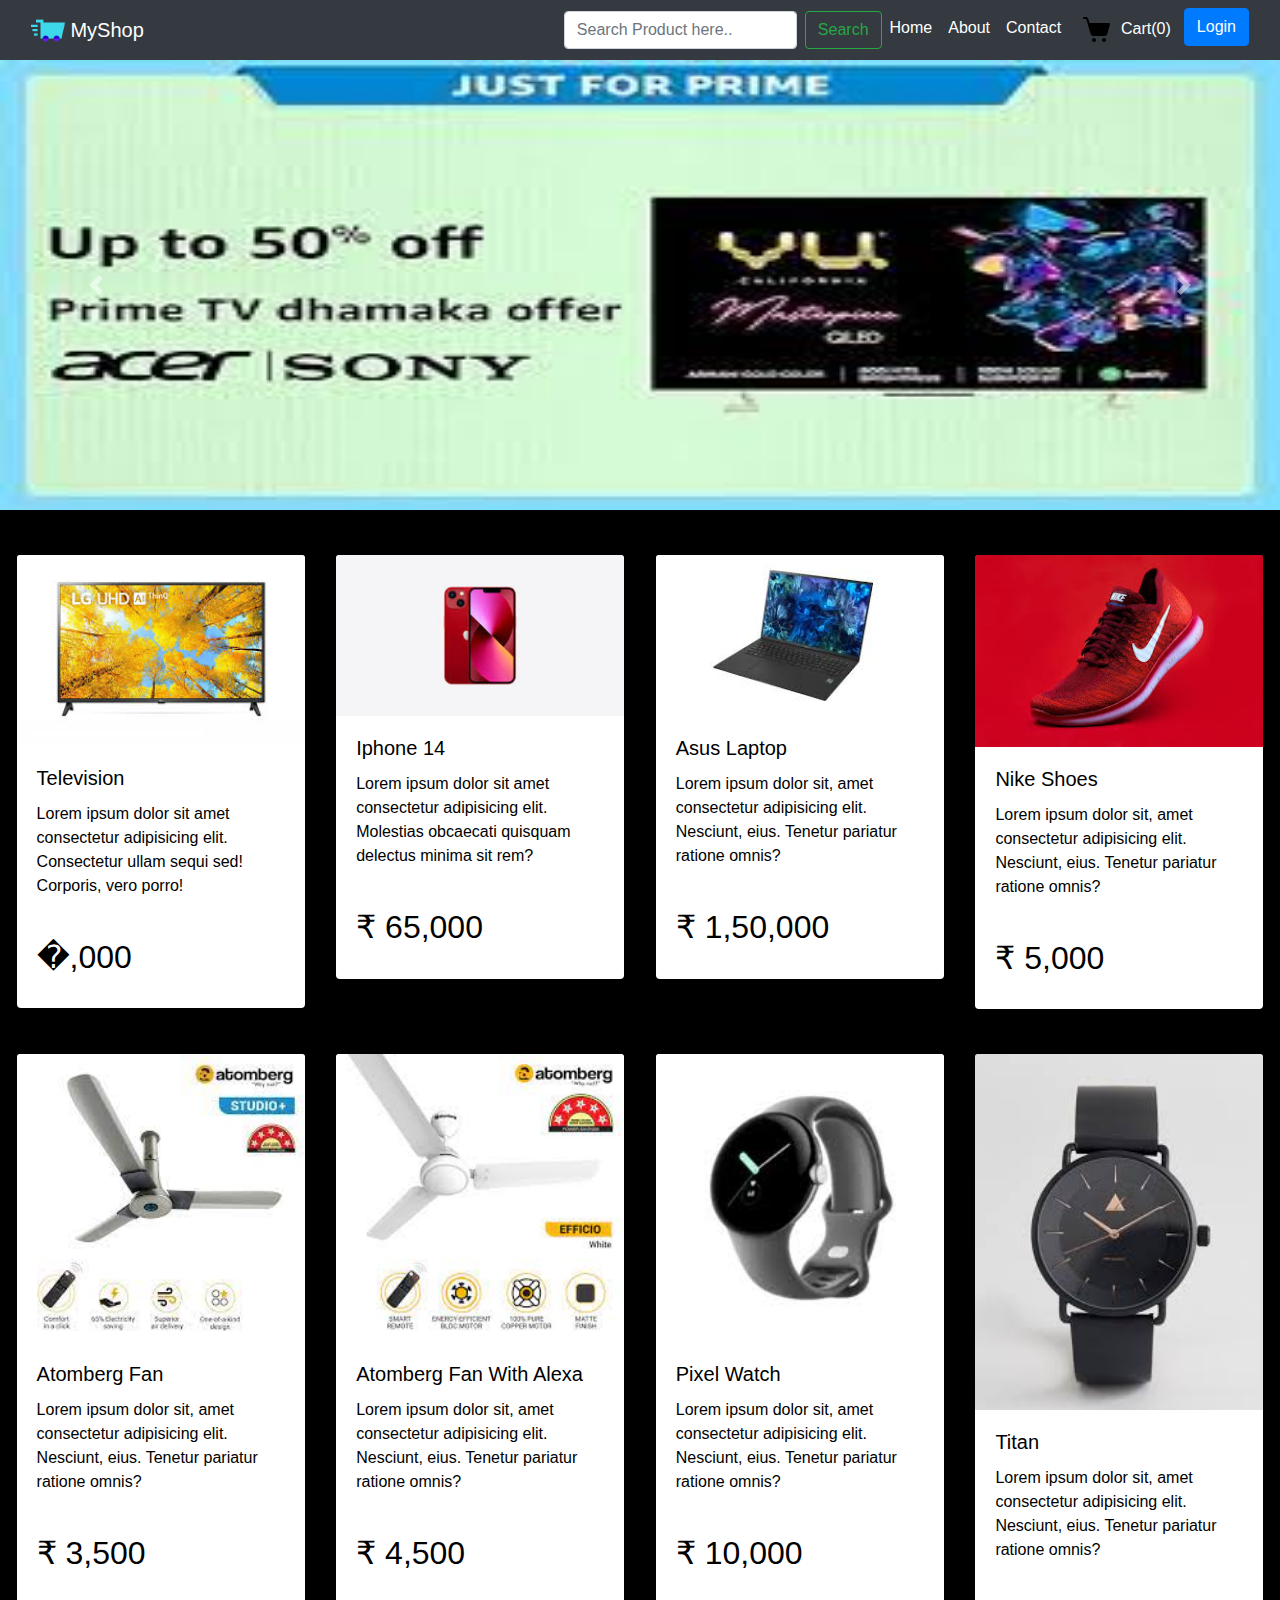
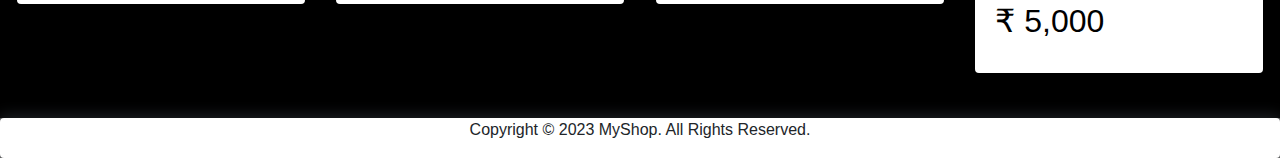
<file: index.html>
<!doctype html>
<html lang="en">
  <head>
    <!-- Required meta tags -->
    <meta charset="utf-8">
    <meta name="viewport" content="width=device-width, initial-scale=1, shrink-to-fit=no">
    <link rel="stylesheet" href="https://cdnjs.cloudflare.com/ajax/libs/font-awesome/4.7.0/css/font-awesome.min.css">
    <!-- Bootstrap CSS -->
    <link rel="stylesheet" href="https://cdn.jsdelivr.net/npm/bootstrap@4.4.1/dist/css/bootstrap.min.css" integrity="sha384-Vkoo8x4CGsO3+Hhxv8T/Q5PaXtkKtu6ug5TOeNV6gBiFeWPGFN9MuhOf23Q9Ifjh" crossorigin="anonymous">

    <link rel="stylesheet" type="text/css" href="custom.css">

    <!-- Optional JavaScript -->
    <!-- jQuery first, then Popper.js, then Bootstrap JS -->
    <script src="https://code.jquery.com/jquery-3.4.1.slim.min.js" integrity="sha384-J6qa4849blE2+poT4WnyKhv5vZF5SrPo0iEjwBvKU7imGFAV0wwj1yYfoRSJoZ+n" crossorigin="anonymous"></script>
    <script src="https://cdn.jsdelivr.net/npm/popper.js@1.16.0/dist/umd/popper.min.js" integrity="sha384-Q6E9RHvbIyZFJoft+2mJbHaEWldlvI9IOYy5n3zV9zzTtmI3UksdQRVvoxMfooAo" crossorigin="anonymous"></script>
    <script src="https://cdn.jsdelivr.net/npm/bootstrap@4.4.1/dist/js/bootstrap.min.js" integrity="sha384-wfSDF2E50Y2D1uUdj0O3uMBJnjuUD4Ih7YwaYd1iqfktj0Uod8GCExl3Og8ifwB6" crossorigin="anonymous"></script>
      <link rel="icon" type="image/x-icon" href="assets/carticon.png">
      <a href="index.html">
    <title>MyShop</title>
    </a>
  </head>
  <body>
    <div id="main">
      <nav class="navbar navbar-expand-lg navbar-dark bg-dark">
        <div class="container-fluid">
          <img src="assets/carticon.png" alt="" width="35px">
            &nbsp;
          <a class="navbar-brand" href="#">MyShop</a>
          <button class="navbar-toggler" type="button" data-toggle="collapse" data-target="#navbarNavAltMarkup" aria-controls="navbarNavAltMarkup" aria-expanded="false" aria-label="Toggle navigation">
                  <span class="navbar-toggler-icon"></span>
              </button>
          <div class="collapse navbar-collapse " id="navbarNavAltMarkup">
            <!-- ml-auto still works just fine-->
            <div class="navbar-nav ml-auto">
              <form class="form-inline my-2 my-lg-0">
                <input class="form-control mr-sm-2" type="search" placeholder="Search Product here.." aria-label="Search">
                <button class="btn btn-outline-success my-2 my-sm-0" type="submit">Search</button>
            </form>
              <a class="nav-link active" aria-current="page" href="index.html">Home</a>
              <a class="nav-link active" aria-current="page" href="about.html">About</a>
              <a class="nav-link active" aria-current="page" href="contact.html">Contact</a>
              <button class="btn" style="color: white;"><img src="assets/shopcart.png" alt="" width="30px"> &nbsp;Cart(0)</button>
              <a href="login.html"><button type="button" class="btn btn-primary">Login</button></a>
            </div>
          </div>
        </div>
      </nav>
            <div id="carouselExampleControls" class="carousel slide" data-ride="carousel">
              <div class="carousel-inner">
                <div class="carousel-item active">
                  <img class="d-block w-100" src="assets/offer1.jpg" alt="First slide">
                </div>
                <div class="carousel-item">
                  <img class="d-block w-100" src="assets/offer2.jpg" alt="Second slide">
                </div>
                <div class="carousel-item">
                  <img class="d-block w-100" src="assets/offer3.jpg" alt="Third slide">
                </div>
              </div>
              <a class="carousel-control-prev" href="#carouselExampleControls" role="button" data-slide="prev">
                <span class="carousel-control-prev-icon" aria-hidden="true"></span>
                <span class="sr-only">Previous</span>
              </a>
              <a class="carousel-control-next" href="#carouselExampleControls" role="button" data-slide="next">
                <span class="carousel-control-next-icon" aria-hidden="true"></span>
                <span class="sr-only">Next</span>
              </a>
            </div>
          <div class="row">
            <a href="product.html" style="text-decoration: none; color: black;">
              <div class="card" style="width: 18rem;">
                <img class="card-img-top" src="assets/lgtv1.jpg" alt="Card image cap">
                <div class="card-body">
                  <h5 class="card-title">Television</h5>
                  <p class="card-text">Lorem ipsum dolor sit amet consectetur adipisicing elit. Consectetur ullam sequi sed! Corporis, vero porro!</p>
                </div>
                <div class="card-body">
                  <h2 class="card-title">&#x20b950,000</h2>
                </div>
              </div>
            </a>
            <a href="product.html" style="text-decoration: none; color: black;">
              <div class="card" style="width: 18rem;">
                <img class="card-img-top" src="assets/iphone1.jpg" alt="Card image cap">
                <div class="card-body">
                  <h5 class="card-title">Iphone 14</h5>
                  <p class="card-text">Lorem ipsum dolor sit amet consectetur adipisicing elit. Molestias obcaecati quisquam delectus minima sit rem?</p>
                </div>
                <div class="card-body">
                  <h2 class="card-title">&#x20b9 65,000</h2>
                </div>
              </div>
            </a>
          <a href="product.html" style="text-decoration: none; color: black;">
            <div class="card" style="width: 18rem;">
              <img class="card-img-top" src="assets/laptop1.jpg" alt="Card image cap">
              <div class="card-body">
                <h5 class="card-title">Asus Laptop</h5>
                <p class="card-text">Lorem ipsum dolor sit, amet consectetur adipisicing elit. Nesciunt, eius. Tenetur pariatur ratione omnis?</p>
              </div>
              <div class="card-body">
                <h2 class="card-title">&#x20b9 1,50,000</h2>
              </div>
            </div>
          </a>
          <a href="product.html" style="text-decoration: none; color: black;">
            <div class="card" style="width: 18rem;">
              <img class="card-img-top" src="assets/shoes1.jpg" alt="Card image cap">
              <div class="card-body">
                <h5 class="card-title">Nike Shoes</h5>
                <p class="card-text">Lorem ipsum dolor sit, amet consectetur adipisicing elit. Nesciunt, eius. Tenetur pariatur ratione omnis?</p>
              </div>
               
              <div class="card-body">
                <h2 class="card-title">&#x20b9 5,000</h2>
              </div>
            </div>
          </a>
          </div>

          <div class="row">
            <a href="product.html" style="text-decoration: none; color: black;">
            <div class="card" style="width: 18rem;">
              <img class="card-img-top" src="assets/smartfan1.jpg" alt="Card image cap">
              <div class="card-body">
                <h5 class="card-title">Atomberg Fan</h5>
                <p class="card-text">Lorem ipsum dolor sit, amet consectetur adipisicing elit. Nesciunt, eius. Tenetur pariatur ratione omnis?</p>
              </div>
               
              <div class="card-body">
                <h2 class="card-title">&#x20b9 3,500</h2>
              </div>
            </div>
            </a>
            <a href="product.html" style="text-decoration: none; color: black;">
            <div class="card" style="width: 18rem;">
              <img class="card-img-top" src="assets/smartfan2.jpg" alt="Card image cap">
              <div class="card-body">
                <h5 class="card-title">Atomberg Fan With Alexa</h5>
                <p class="card-text">Lorem ipsum dolor sit, amet consectetur adipisicing elit. Nesciunt, eius. Tenetur pariatur ratione omnis?</p>
              </div>
               
              <div class="card-body">
                <h2 class="card-title">&#x20b9 4,500</h2>
              </div>
            </div>
            </a>
            <a href="product.html" style="text-decoration: none; color: black;">
            <div class="card" style="width: 18rem;">
              <img class="card-img-top" src="assets/watch1.jpg" alt="Card image cap">
              <div class="card-body">
                <h5 class="card-title">Pixel Watch</h5>
                <p class="card-text">Lorem ipsum dolor sit, amet consectetur adipisicing elit. Nesciunt, eius. Tenetur pariatur ratione omnis?</p>
              </div>
               
              <div class="card-body">
                <h2 class="card-title">&#x20b9 10,000</h2>
              </div>
            </div>
            </a>
            <a href="product.html" style="text-decoration: none; color: black;">
            <div class="card" style="width: 18rem;">
              <img class="card-img-top" src="assets/watch2.jpg" alt="Card image cap">
              <div class="card-body">
                <h5 class="card-title">Titan</h5>
                <p class="card-text">Lorem ipsum dolor sit, amet consectetur adipisicing elit. Nesciunt, eius. Tenetur pariatur ratione omnis?</p>
              </div>
               
              <div class="card-body">
                <h2 class="card-title">&#x20b9 5,000</h2>
              </div>
            </div>
            </a>
          </div>
          <footer>
            <div class="card">
                <center>
                  <p>Copyright &#169; 2023 MyShop. All Rights Reserved.</p>
                </center>
              </div>
            </div>
          </footer>
    </div>

  </body>
</html>
</file>
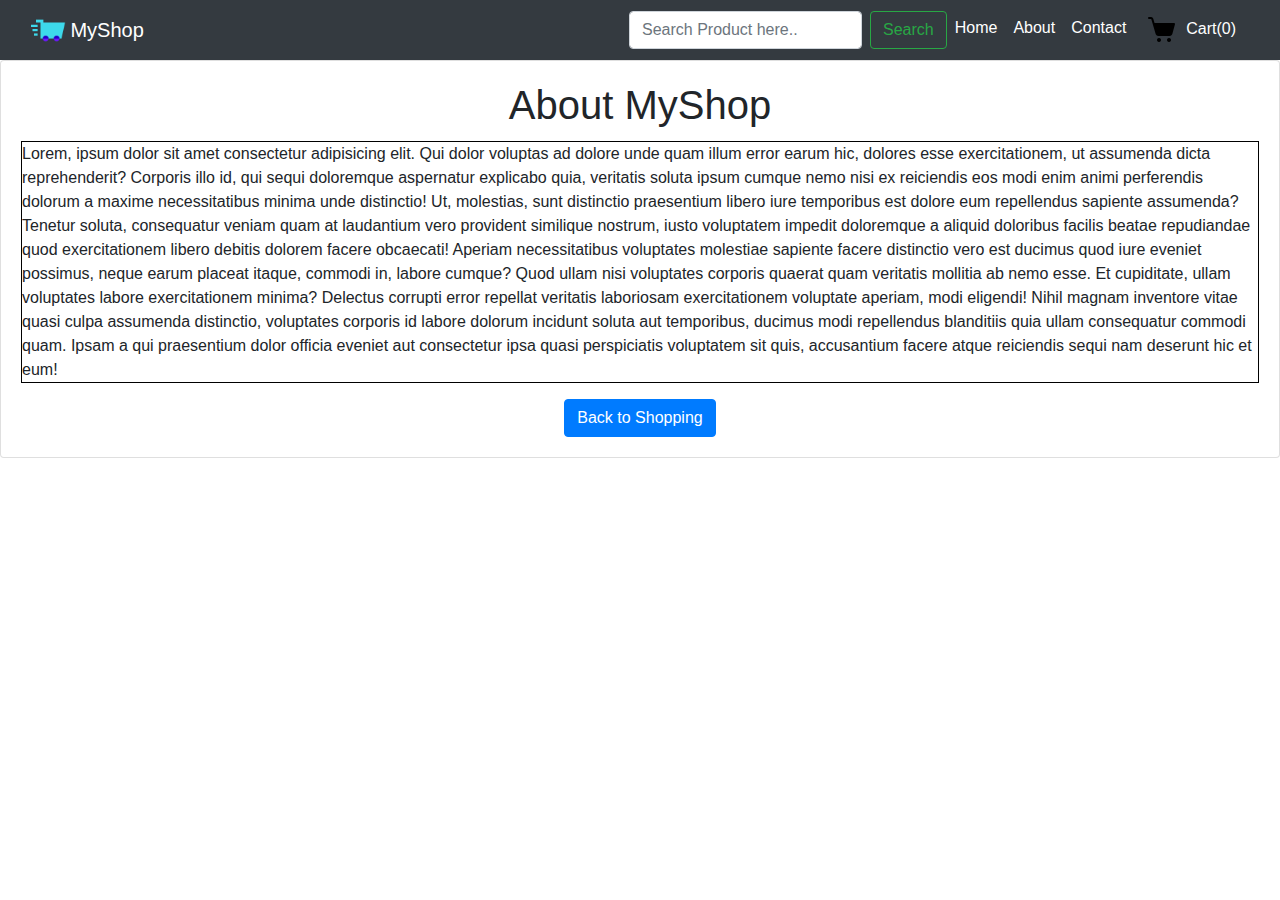
<file: about.html>
<!doctype html>
<html lang="en">
  <head>
    <!-- Required meta tags -->
    <meta charset="utf-8">
    <meta name="viewport" content="width=device-width, initial-scale=1, shrink-to-fit=no">
    <link rel="stylesheet" href="https://cdnjs.cloudflare.com/ajax/libs/font-awesome/4.7.0/css/font-awesome.min.css">
    <!-- Bootstrap CSS -->
    <link rel="stylesheet" href="https://cdn.jsdelivr.net/npm/bootstrap@4.4.1/dist/css/bootstrap.min.css" integrity="sha384-Vkoo8x4CGsO3+Hhxv8T/Q5PaXtkKtu6ug5TOeNV6gBiFeWPGFN9MuhOf23Q9Ifjh" crossorigin="anonymous">

    <!-- Optional JavaScript -->
    <!-- jQuery first, then Popper.js, then Bootstrap JS -->
    <script src="https://code.jquery.com/jquery-3.4.1.slim.min.js" integrity="sha384-J6qa4849blE2+poT4WnyKhv5vZF5SrPo0iEjwBvKU7imGFAV0wwj1yYfoRSJoZ+n" crossorigin="anonymous"></script>
    <script src="https://cdn.jsdelivr.net/npm/popper.js@1.16.0/dist/umd/popper.min.js" integrity="sha384-Q6E9RHvbIyZFJoft+2mJbHaEWldlvI9IOYy5n3zV9zzTtmI3UksdQRVvoxMfooAo" crossorigin="anonymous"></script>
    <script src="https://cdn.jsdelivr.net/npm/bootstrap@4.4.1/dist/js/bootstrap.min.js" integrity="sha384-wfSDF2E50Y2D1uUdj0O3uMBJnjuUD4Ih7YwaYd1iqfktj0Uod8GCExl3Og8ifwB6" crossorigin="anonymous"></script>
  </head>
  <body>
    <div id="main">
      <nav class="navbar navbar-expand-lg navbar-dark bg-dark">
        <div class="container-fluid">
          <img src="assets/carticon.png" alt="" width="35px">
            &nbsp;
          <a class="navbar-brand" href="#">MyShop</a>
          <button class="navbar-toggler" type="button" data-toggle="collapse" data-target="#navbarNavAltMarkup" aria-controls="navbarNavAltMarkup" aria-expanded="false" aria-label="Toggle navigation">
                  <span class="navbar-toggler-icon"></span>
              </button>
          <div class="collapse navbar-collapse " id="navbarNavAltMarkup">
            <!-- ml-auto still works just fine-->
            <div class="navbar-nav ml-auto">
              <form class="form-inline my-2 my-lg-0">
                <input class="form-control mr-sm-2" type="search" placeholder="Search Product here.." aria-label="Search">
                <button class="btn btn-outline-success my-2 my-sm-0" type="submit">Search</button>
              </form>
              <a class="nav-link active" aria-current="page" href="index.html">Home</a>
              <a class="nav-link active" aria-current="page" href="about.html">About</a>
              <a class="nav-link active" aria-current="page" href="contact.html">Contact</a>
              <button class="btn" style="color: white;"><img src="assets/shopcart.png" alt="" width="30px"> &nbsp;Cart(0)</button>
            </div>
          </div>
        </div>
      </nav>
      <div class="card">
        <div class="card-body">
            <center>
                <h1 class="card-title">About MyShop</h1></center>
          <p class="card-text" style="border: 1px solid black;">Lorem, ipsum dolor sit amet consectetur adipisicing elit. Qui dolor voluptas ad dolore unde quam illum error earum hic, dolores esse exercitationem, ut assumenda dicta reprehenderit? Corporis illo id, qui sequi doloremque aspernatur explicabo quia, veritatis soluta ipsum cumque nemo nisi ex reiciendis eos modi enim animi perferendis dolorum a maxime necessitatibus minima unde distinctio! Ut, molestias, sunt distinctio praesentium libero iure temporibus est dolore eum repellendus sapiente assumenda? Tenetur soluta, consequatur veniam quam at laudantium vero provident similique nostrum, iusto voluptatem impedit doloremque a aliquid doloribus facilis beatae repudiandae quod exercitationem libero debitis dolorem facere obcaecati! Aperiam necessitatibus voluptates molestiae sapiente facere distinctio vero est ducimus quod iure eveniet possimus, neque earum placeat itaque, commodi in, labore cumque? Quod ullam nisi voluptates corporis quaerat quam veritatis mollitia ab nemo esse. Et cupiditate, ullam voluptates labore exercitationem minima? Delectus corrupti error repellat veritatis laboriosam exercitationem voluptate aperiam, modi eligendi! Nihil magnam inventore vitae quasi culpa assumenda distinctio, voluptates corporis id labore dolorum incidunt soluta aut temporibus, ducimus modi repellendus blanditiis quia ullam consequatur commodi quam. Ipsam a qui praesentium dolor officia eveniet aut consectetur ipsa quasi perspiciatis voluptatem sit quis, accusantium facere atque reiciendis sequi nam deserunt hic et eum!</p>
          <center>
          <a href="index.html" class="btn btn-primary">Back to Shopping</a>
          </center>
        </div>
      </div>
    </div>
  </body>
</html>
</file>
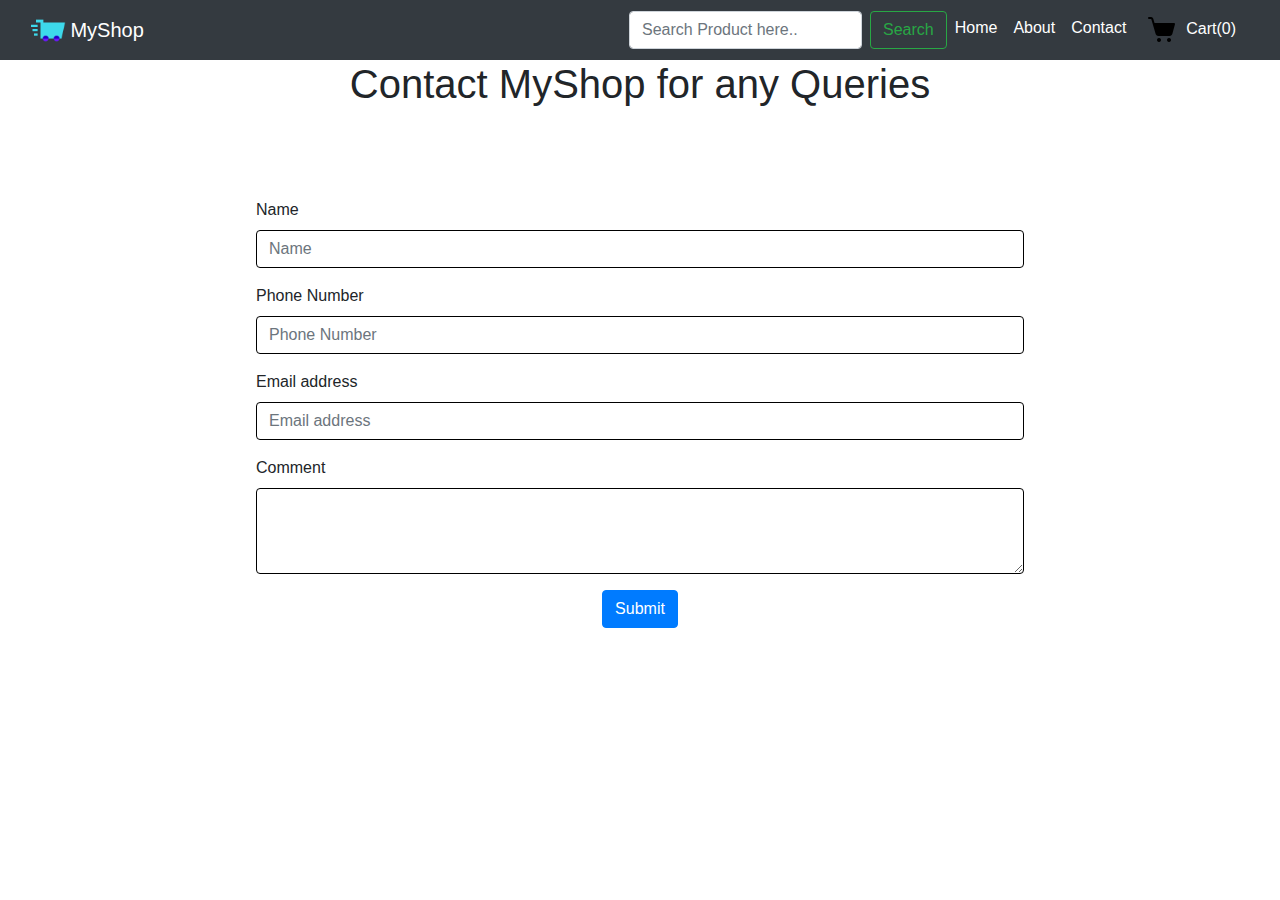
<file: contact.html>
<!doctype html>
<html lang="en">
  <head>
    <!-- Required meta tags -->
    <meta charset="utf-8">
    <meta name="viewport" content="width=device-width, initial-scale=1, shrink-to-fit=no">
    <link rel="stylesheet" href="https://cdnjs.cloudflare.com/ajax/libs/font-awesome/4.7.0/css/font-awesome.min.css">
    <!-- Bootstrap CSS -->
    <link rel="stylesheet" href="https://cdn.jsdelivr.net/npm/bootstrap@4.4.1/dist/css/bootstrap.min.css" integrity="sha384-Vkoo8x4CGsO3+Hhxv8T/Q5PaXtkKtu6ug5TOeNV6gBiFeWPGFN9MuhOf23Q9Ifjh" crossorigin="anonymous">

    <!-- Optional JavaScript -->
    <!-- jQuery first, then Popper.js, then Bootstrap JS -->
    <script src="https://code.jquery.com/jquery-3.4.1.slim.min.js" integrity="sha384-J6qa4849blE2+poT4WnyKhv5vZF5SrPo0iEjwBvKU7imGFAV0wwj1yYfoRSJoZ+n" crossorigin="anonymous"></script>
    <script src="https://cdn.jsdelivr.net/npm/popper.js@1.16.0/dist/umd/popper.min.js" integrity="sha384-Q6E9RHvbIyZFJoft+2mJbHaEWldlvI9IOYy5n3zV9zzTtmI3UksdQRVvoxMfooAo" crossorigin="anonymous"></script>
    <script src="https://cdn.jsdelivr.net/npm/bootstrap@4.4.1/dist/js/bootstrap.min.js" integrity="sha384-wfSDF2E50Y2D1uUdj0O3uMBJnjuUD4Ih7YwaYd1iqfktj0Uod8GCExl3Og8ifwB6" crossorigin="anonymous"></script>
  </head>
  <body>
    <div id="main">
      <nav class="navbar navbar-expand-lg navbar-dark bg-dark">
        <div class="container-fluid">
          <img src="assets/carticon.png" alt="" width="35px">
            &nbsp;
          <a class="navbar-brand" href="#">MyShop</a>
          <button class="navbar-toggler" type="button" data-toggle="collapse" data-target="#navbarNavAltMarkup" aria-controls="navbarNavAltMarkup" aria-expanded="false" aria-label="Toggle navigation">
                  <span class="navbar-toggler-icon"></span>
              </button>
          <div class="collapse navbar-collapse " id="navbarNavAltMarkup">
            <!-- ml-auto still works just fine-->
            <div class="navbar-nav ml-auto">
              <form class="form-inline my-2 my-lg-0">
                <input class="form-control mr-sm-2" type="search" placeholder="Search Product here.." aria-label="Search">
                <button class="btn btn-outline-success my-2 my-sm-0" type="submit">Search</button>
              </form>
              <a class="nav-link active" aria-current="page" href="index.html">Home</a>
              <a class="nav-link active" aria-current="page" href="about.html">About</a>
              <a class="nav-link active" aria-current="page" href="contact.html">Contact</a>
              <button class="btn" style="color: white;"><img src="assets/shopcart.png" alt="" width="30px"> &nbsp;Cart(0)</button>
            </div>
          </div>
        </div>
      </nav>
      <center>
        <h1 class="card-title">Contact MyShop for any Queries</h1></center>
      <form style="margin-left: 20vw; margin-right: 20vw; margin-top: 10vh;">
        <div class="form-group">
          <label for="exampleInputEmail1">Name</label>
          <input type="email" class="form-control" id="exampleInputEmail1" aria-describedby="emailHelp" placeholder="Name" style="border: 1.5px solid black;">
        </div>
        <div class="form-group">
          <label for="exampleInputPassword1">Phone Number</label>
          <input type="password" class="form-control" id="exampleInputPassword1" placeholder="Phone Number" style="border: 1.5px solid black;">
        </div>
        <div class="form-group">
          <label for="exampleInputPassword1">Email address</label>
          <input type="password" class="form-control" id="exampleInputPassword1" placeholder="Email address" style="border: 1.5px solid black;">
        </div>
        <div class="form-group">
            <label for="exampleFormControlTextarea1">Comment</label>
            <textarea class="form-control" id="exampleFormControlTextarea1" rows="3" style="border: 1.5px solid black;"></textarea>
          </div>
          <center>
            
        <button type="submit" class="btn btn-primary">Submit</button>
          </center>
      </form>
    </div>

  </body>
</html>
</file>
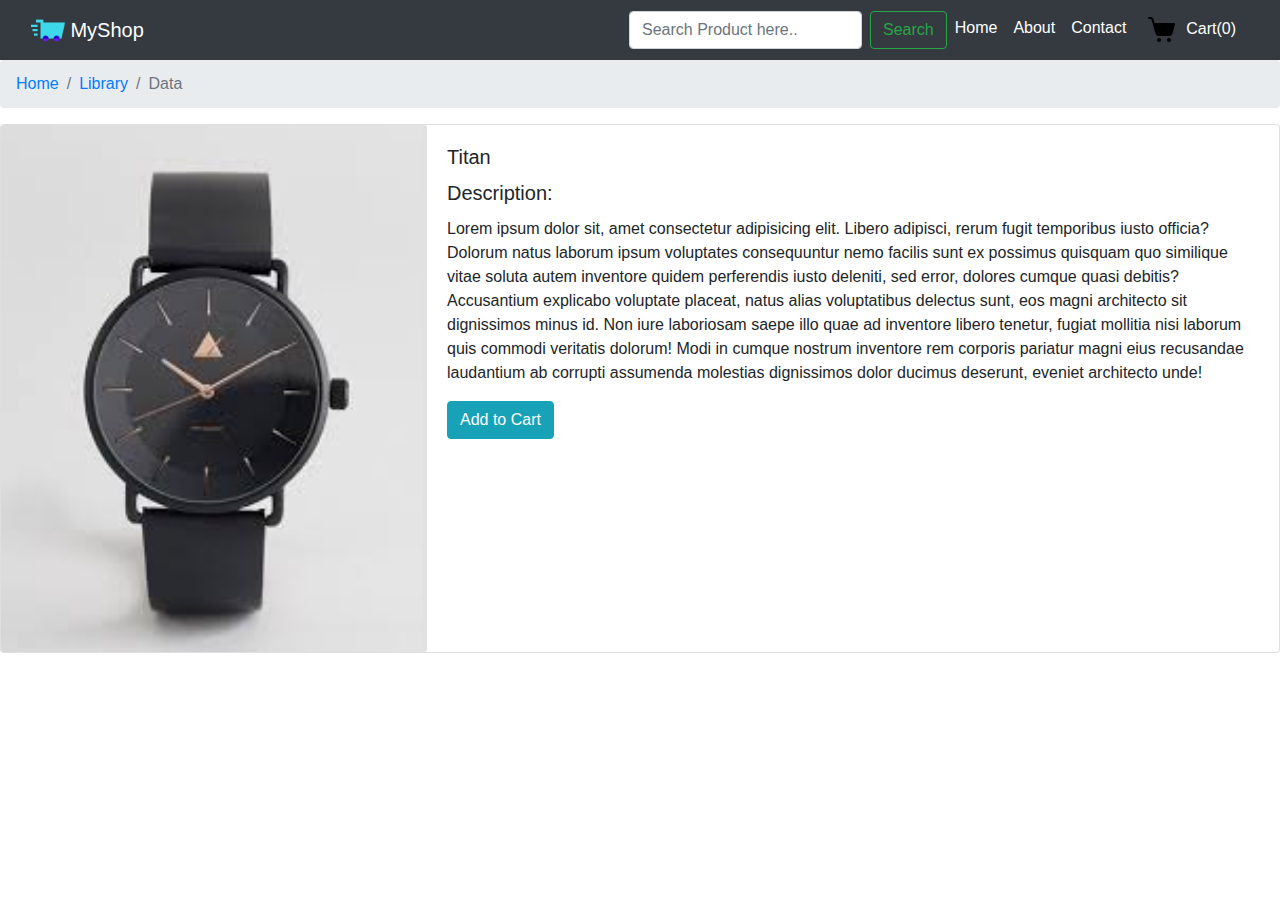
<file: product.html>
<!DOCTYPE html>
<html lang="en">
  <head>
    <!-- Required meta tags -->
    <meta charset="utf-8" />
    <meta
      name="viewport"
      content="width=device-width, initial-scale=1, shrink-to-fit=no"
    />
    <link
      rel="stylesheet"
      href="https://cdnjs.cloudflare.com/ajax/libs/font-awesome/4.7.0/css/font-awesome.min.css"
    />
    <!-- Bootstrap CSS -->
    <link
      rel="stylesheet"
      href="https://cdn.jsdelivr.net/npm/bootstrap@4.4.1/dist/css/bootstrap.min.css"
      integrity="sha384-Vkoo8x4CGsO3+Hhxv8T/Q5PaXtkKtu6ug5TOeNV6gBiFeWPGFN9MuhOf23Q9Ifjh"
      crossorigin="anonymous"
    />

    <!-- Optional JavaScript -->
    <!-- jQuery first, then Popper.js, then Bootstrap JS -->
    <script
      src="https://code.jquery.com/jquery-3.4.1.slim.min.js"
      integrity="sha384-J6qa4849blE2+poT4WnyKhv5vZF5SrPo0iEjwBvKU7imGFAV0wwj1yYfoRSJoZ+n"
      crossorigin="anonymous"
    ></script>
    <script
      src="https://cdn.jsdelivr.net/npm/popper.js@1.16.0/dist/umd/popper.min.js"
      integrity="sha384-Q6E9RHvbIyZFJoft+2mJbHaEWldlvI9IOYy5n3zV9zzTtmI3UksdQRVvoxMfooAo"
      crossorigin="anonymous"
    ></script>
    <script
      src="https://cdn.jsdelivr.net/npm/bootstrap@4.4.1/dist/js/bootstrap.min.js"
      integrity="sha384-wfSDF2E50Y2D1uUdj0O3uMBJnjuUD4Ih7YwaYd1iqfktj0Uod8GCExl3Og8ifwB6"
      crossorigin="anonymous"
    ></script>

    <script>
      var count = 1;
      var totalvalue = 15000;
      function addproduct() {
        count += 1;
        totalvalue *= count
        output.innerHTML = count;
        output2.innerHTML = totalvalue;
      }

      function myFunction() {
        document.getElementById("fire").style.visibility = "hidden";
        document.getElementById("water").style.visibility = "visible";
      }
      function myFunction2() {
        if (count > 1) {
          count -= 1;
          totalvalue = 15000 * count
          output.innerHTML = count;
          output2.innerHTML = totalvalue;
        } else {
          document.getElementById("fire").style.visibility = "visible";
          document.getElementById("water").style.visibility = "hidden";
        }
      }
    </script>
  </head>
  <body>
    <div id="main">
      <nav class="navbar navbar-expand-lg navbar-dark bg-dark">
        <div class="container-fluid">
          <img src="assets/carticon.png" alt="" width="35px" />
          &nbsp;
          <a class="navbar-brand" href="#">MyShop</a>
          <button
            class="navbar-toggler"
            type="button"
            data-toggle="collapse"
            data-target="#navbarNavAltMarkup"
            aria-controls="navbarNavAltMarkup"
            aria-expanded="false"
            aria-label="Toggle navigation"
          >
            <span class="navbar-toggler-icon"></span>
          </button>
          <div class="collapse navbar-collapse" id="navbarNavAltMarkup">
            <!-- ml-auto still works just fine-->
            <div class="navbar-nav ml-auto">
              <form class="form-inline my-2 my-lg-0">
                <input
                  class="form-control mr-sm-2"
                  type="search"
                  placeholder="Search Product here.."
                  aria-label="Search"
                />
                <button
                  class="btn btn-outline-success my-2 my-sm-0"
                  type="submit"
                >
                  Search
                </button>
              </form>
              <a class="nav-link active" aria-current="page" href="index.html"
                >Home</a
              >
              <a class="nav-link active" aria-current="page" href="about.html"
                >About</a
              >
              <a class="nav-link active" aria-current="page" href="contact.html"
                >Contact</a
              >
              <button class="btn" style="color: white">
                <img src="assets/shopcart.png" alt="" width="30px" />
                &nbsp;Cart(0)
              </button>
            </div>
          </div>
        </div>
      </nav>
      <nav aria-label="breadcrumb">
        <ol class="breadcrumb">
          <li class="breadcrumb-item"><a href="#">Home</a></li>
          <li class="breadcrumb-item"><a href="#">Library</a></li>
          <li class="breadcrumb-item active" aria-current="page">Data</li>
        </ol>
      </nav>
      <div class="card mb-3" style="width: 100%; height: 100%">
        <div class="row no-gutters">
          <div class="col-md-4">
            <img src="assets/watch2.jpg" class="card-img" alt="..." />
          </div>
          <div class="col-md-8">
            <div class="card-body">
              <h5 class="card-title">Titan</h5>
              <h5 class="card-title">Description:</h5>
              <p class="card-text">
                Lorem ipsum dolor sit, amet consectetur adipisicing elit. Libero
                adipisci, rerum fugit temporibus iusto officia? Dolorum natus
                laborum ipsum voluptates consequuntur nemo facilis sunt ex
                possimus quisquam quo similique vitae soluta autem inventore
                quidem perferendis iusto deleniti, sed error, dolores cumque
                quasi debitis? Accusantium explicabo voluptate placeat, natus
                alias voluptatibus delectus sunt, eos magni architecto sit
                dignissimos minus id. Non iure laboriosam saepe illo quae ad
                inventore libero tenetur, fugiat mollitia nisi laborum quis
                commodi veritatis dolorum! Modi in cumque nostrum inventore rem
                corporis pariatur magni eius recusandae laudantium ab corrupti
                assumenda molestias dignissimos dolor ducimus deserunt, eveniet
                architecto unde!
              </p>
              <button
                type="button"
                class="btn btn-info"
                onclick="myFunction(); addtocart();"
                id="fire">Add to Cart</button>
              <span style="visibility: hidden" id="water">
                <span>Quantity:</span>
                <button
                  type="button"
                  class="btn btn-info"
                  onclick="myFunction2()"
                  style="font-weight: 900">-</button>
                <span id="output">1</span>
                <button
                  type="button"
                  class="btn btn-info"
                  onclick="addproduct()"
                  style="font-weight: 900">+</button>
                <p>Total Price: <span id="output2"></span></p>
              </span>
            </div>
          </div>
        </div>
      </div>
    </div>
  </body>
</html>
</file>
<file: custom.css>
* {
    margin: 0;
    padding: 0;
    box-sizing: border-box;
  }

  html,
  body {
    height: 100%;
    width: 100vw;
    background-color: black;
  }

  #main {
    width: 100vw;
    height: 100%;
    position: relative;
  }

  #navbarSupportedContent{
    align-items: end;
  }

  .carousel-inner {
    height: 50vh;
  }

  .carousel-item img{
    height: 50vh;
  }
  
  .row {
    margin-top: 5vh;
    margin-bottom: 5vh;
    justify-content: space-evenly;
  }

  .card {
    border: 0px solid white;
    box-shadow: 0px 0px 15px 2px;
  }

  footer{
    background-color: gray;
  }
</file>
